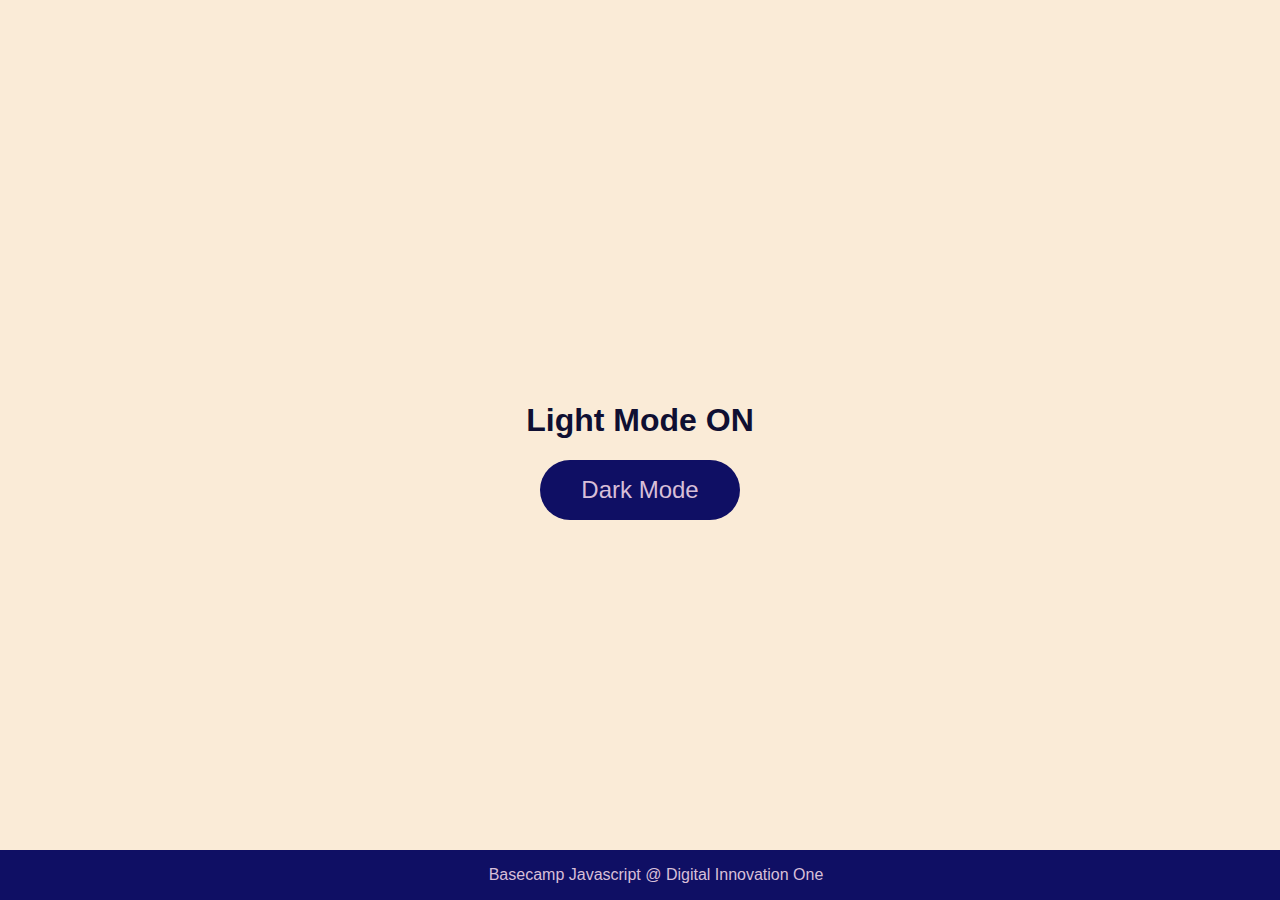
<file: dom_projeto/index.html>
<!DOCTYPE html>
<html lang="en">
	<head>
		<meta charset="UTF-8" />
		<meta http-equiv="X-UA-Compatible" content="IE=edge" />
		<meta name="viewport" content="width=device-width, initial-scale=1.0" />
		<link rel="stylesheet" href="style.css">
		<title>Dark mode and Light Mode</title>
	</head>
	<body>
		<main>
			<h1 id="page-title">Light Mode ON</h1>
			<button aria-label="selecionar-modo" id="mode-selector">Dark Mode</button>
		</main>

		<footer>Basecamp Javascript @ Digital Innovation One</footer>
		<script src="scripts.js"></script>
	</body>
</html>
</file>
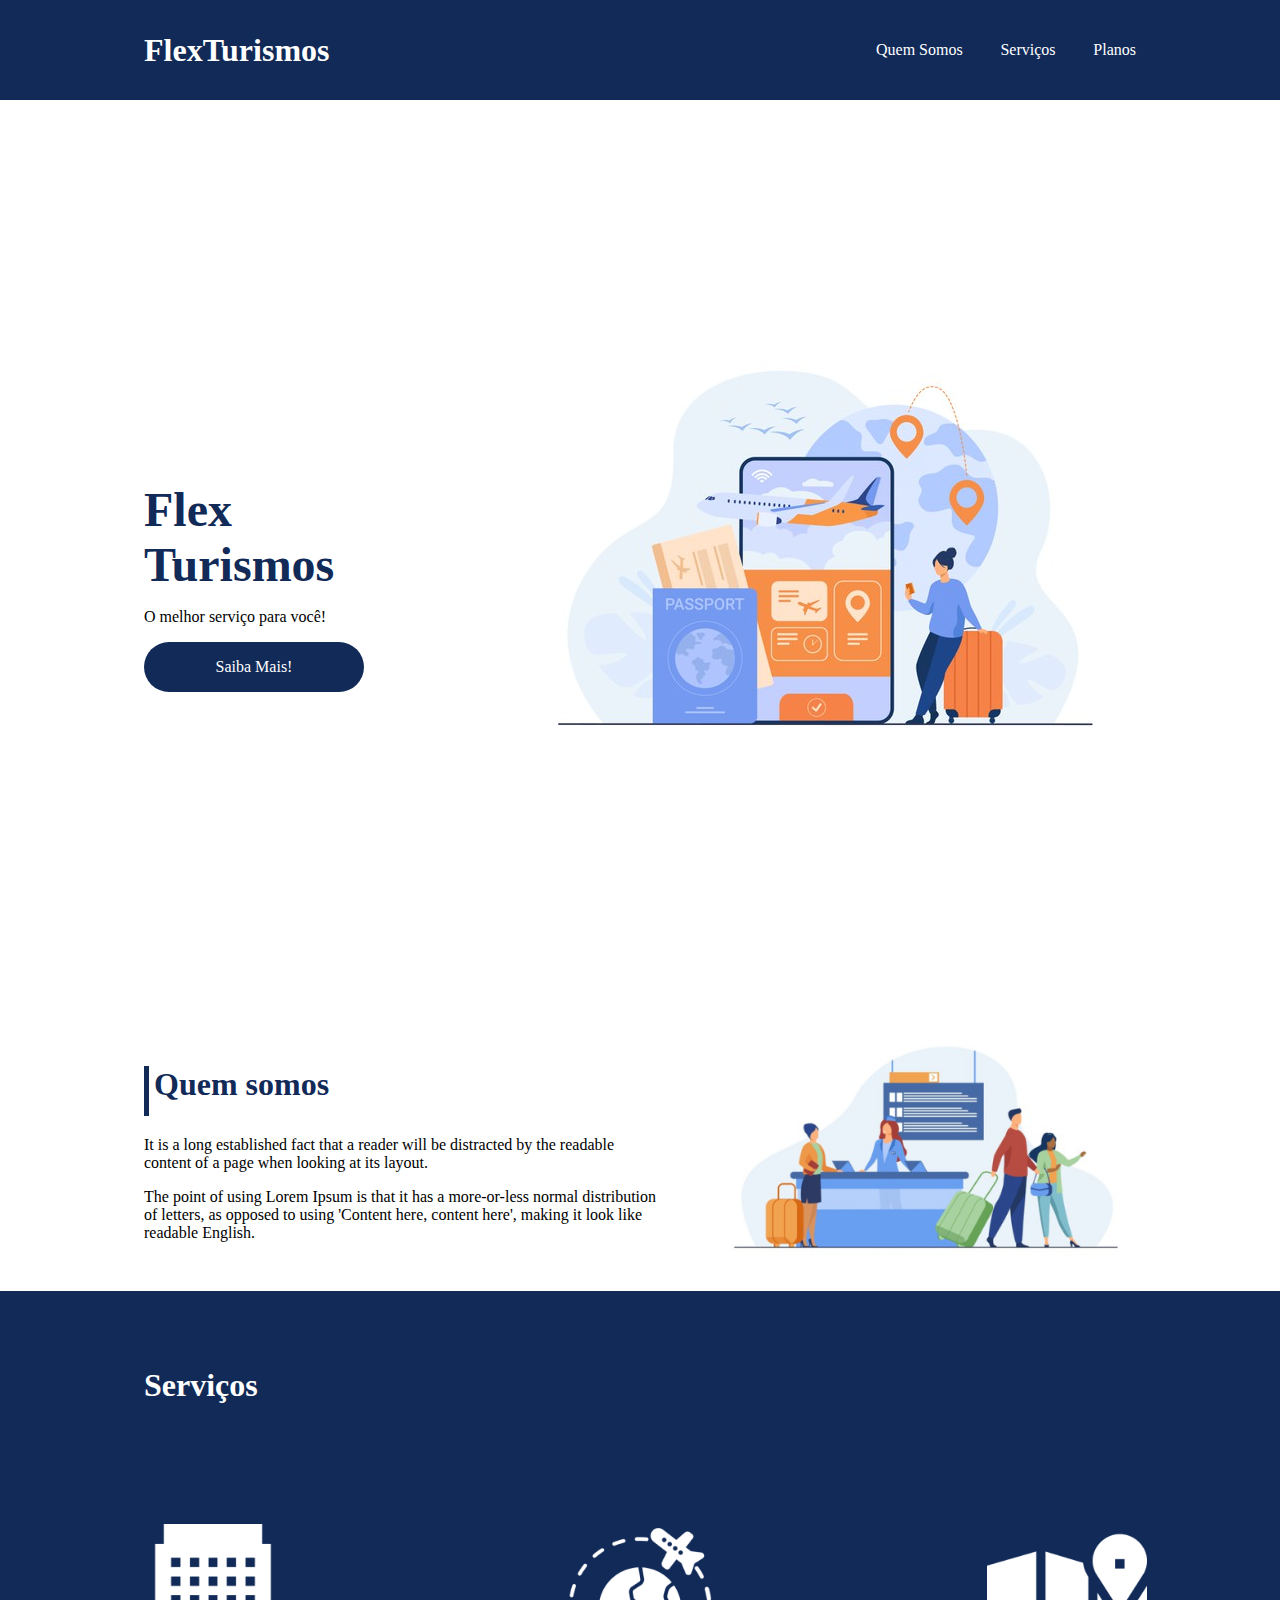
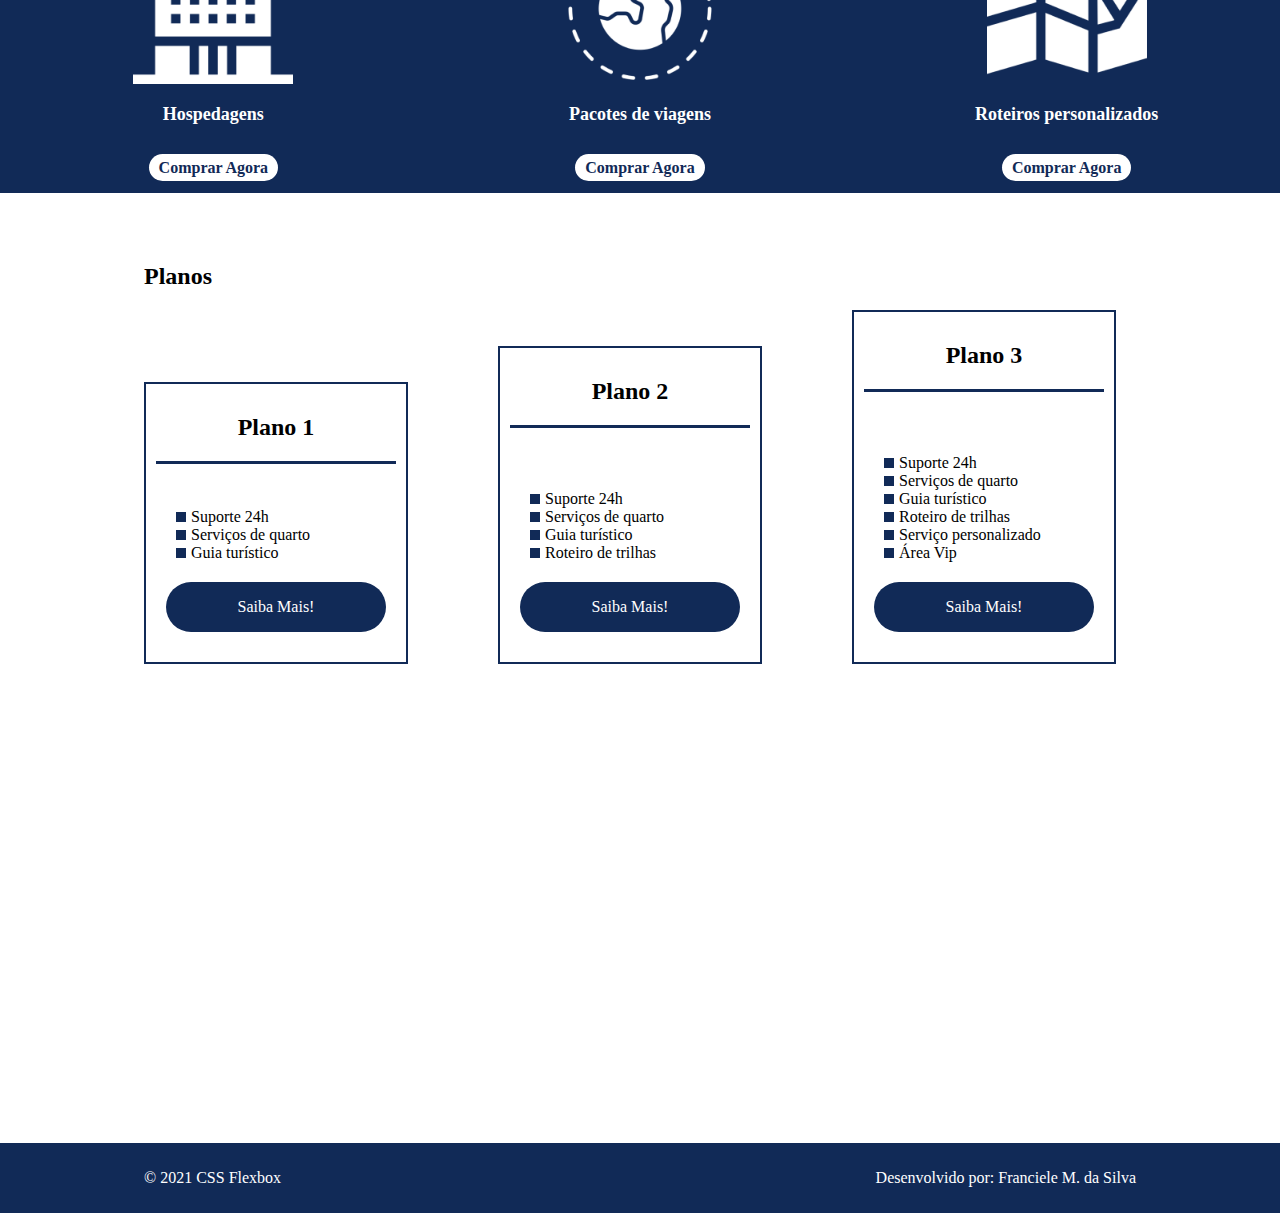
<file: flex-projeto/index.html>
<!DOCTYPE html>
<html lang="pt-br">
<head>
    <meta charset="UTF-8">
    <meta name="viewport" content="width=device-width, initial-scale=1.0">
    <title>Flex Turismos</title>
    <link rel="stylesheet" href="./style.css">
</head>
<body>
    <header>
        <div class="flex-container menu">
            <div><h1>FlexTurismos</h1></div>
                <ul class="list-items">
                    <li><a href="#quem-somos">Quem Somos</a></li>
                    <li><a href="#servicos">Serviços</a></li>
                    <li><a href="#planos">Planos</a></li>
                </ul>
        </div>
    </header>

    <div class="flex-container apresentacao">
        <div class="texto-apresentação">
            <h1>Flex <br>Turismos</h1>
            <p>O melhor serviço para você!</p>
            <a href="" class="btn">Saiba Mais!</a>
        </div>

        <div>
            <div><img src="./images/0-main.png" alt="banner de apresentação"></div>
        </div>
    </div>

    <div class="flex-container" id="quem-somos">
        <div>
            <img src="./images/1-quem-somos.png" alt="balcão de atendimento">
        </div>
        
        <div>
            <h2>Quem somos</h2>
            <p>It is a long established fact that a reader will be distracted by the readable content of a page when looking at its layout. </p>
            <p>The point of using Lorem Ipsum is that it has a more-or-less normal distribution of letters, as opposed to using 'Content here, content here', making it look like readable English.</p>
        </div>
    </div>

    <div class="container-externo">
        <div class="flex-container" id="servicos">
            <h2>Serviços</h2>
        </div>

        <div class="list-servicos">
            <div class="item-servico">
                <div><img src="./images/icon-2.png" alt="hospedagens"></div>
                <p>Hospedagens</p>
                <a href="#">Comprar Agora</a>
            </div>

            <div class="item-servico">
               <div><img src="./images/icon-1.png" alt="pacote de viagens"></div>
               <p>Pacotes de viagens</p>
               <a href="#">Comprar Agora</a>
            </div>

            <div class="item-servico">
                <div><img src="./images/icon-3.png" alt="roteiros personalizados"></div>
                <p>Roteiros personalizados</p>
                <a href="#">Comprar Agora</a>
            </div>

        </div>
    </div>

    <div class="flex-container" id="planos">
        <div><h2>Planos</h2></div>
        <div class="list-planos">
            <div class="item-plano">
                <h3>Plano 1</h3>
                <ul>
                    <li>Suporte 24h</li>
                    <li>Serviços de quarto</li>
                    <li>Guia turístico</li>
                </ul>
                <a href="#" class="btn">Saiba Mais!</a>
            </div>
    
            <div class="item-plano">
                <h3>Plano 2</h3>
                <br>
                <ul>
                    <li>Suporte 24h</li>
                    <li>Serviços de quarto</li>
                    <li>Guia turístico</li>
                    <li>Roteiro de trilhas</li>
                </ul>
                <a href="#" class="btn">Saiba Mais!</a>
            </div>
    
            <div class="item-plano">
                <h3>Plano 3</h3>
                <br>
                <ul>
                    <li>Suporte 24h</li>
                    <li>Serviços de quarto</li>
                    <li>Guia turístico</li>
                    <li>Roteiro de trilhas</li>
                    <li>Serviço personalizado</li>
                    <li>Área Vip</li>
                </ul>
                <a href="#" class="btn">Saiba Mais!</a>
            </div>
        </div>
    </div>

    <footer>
        <div class="flex-container footer">
            <p>&copy; 2021 CSS Flexbox</p>
            <p>Desenvolvido por: Franciele M. da Silva</p>
        </div>
    </footer>
</body>
</html>
</file>
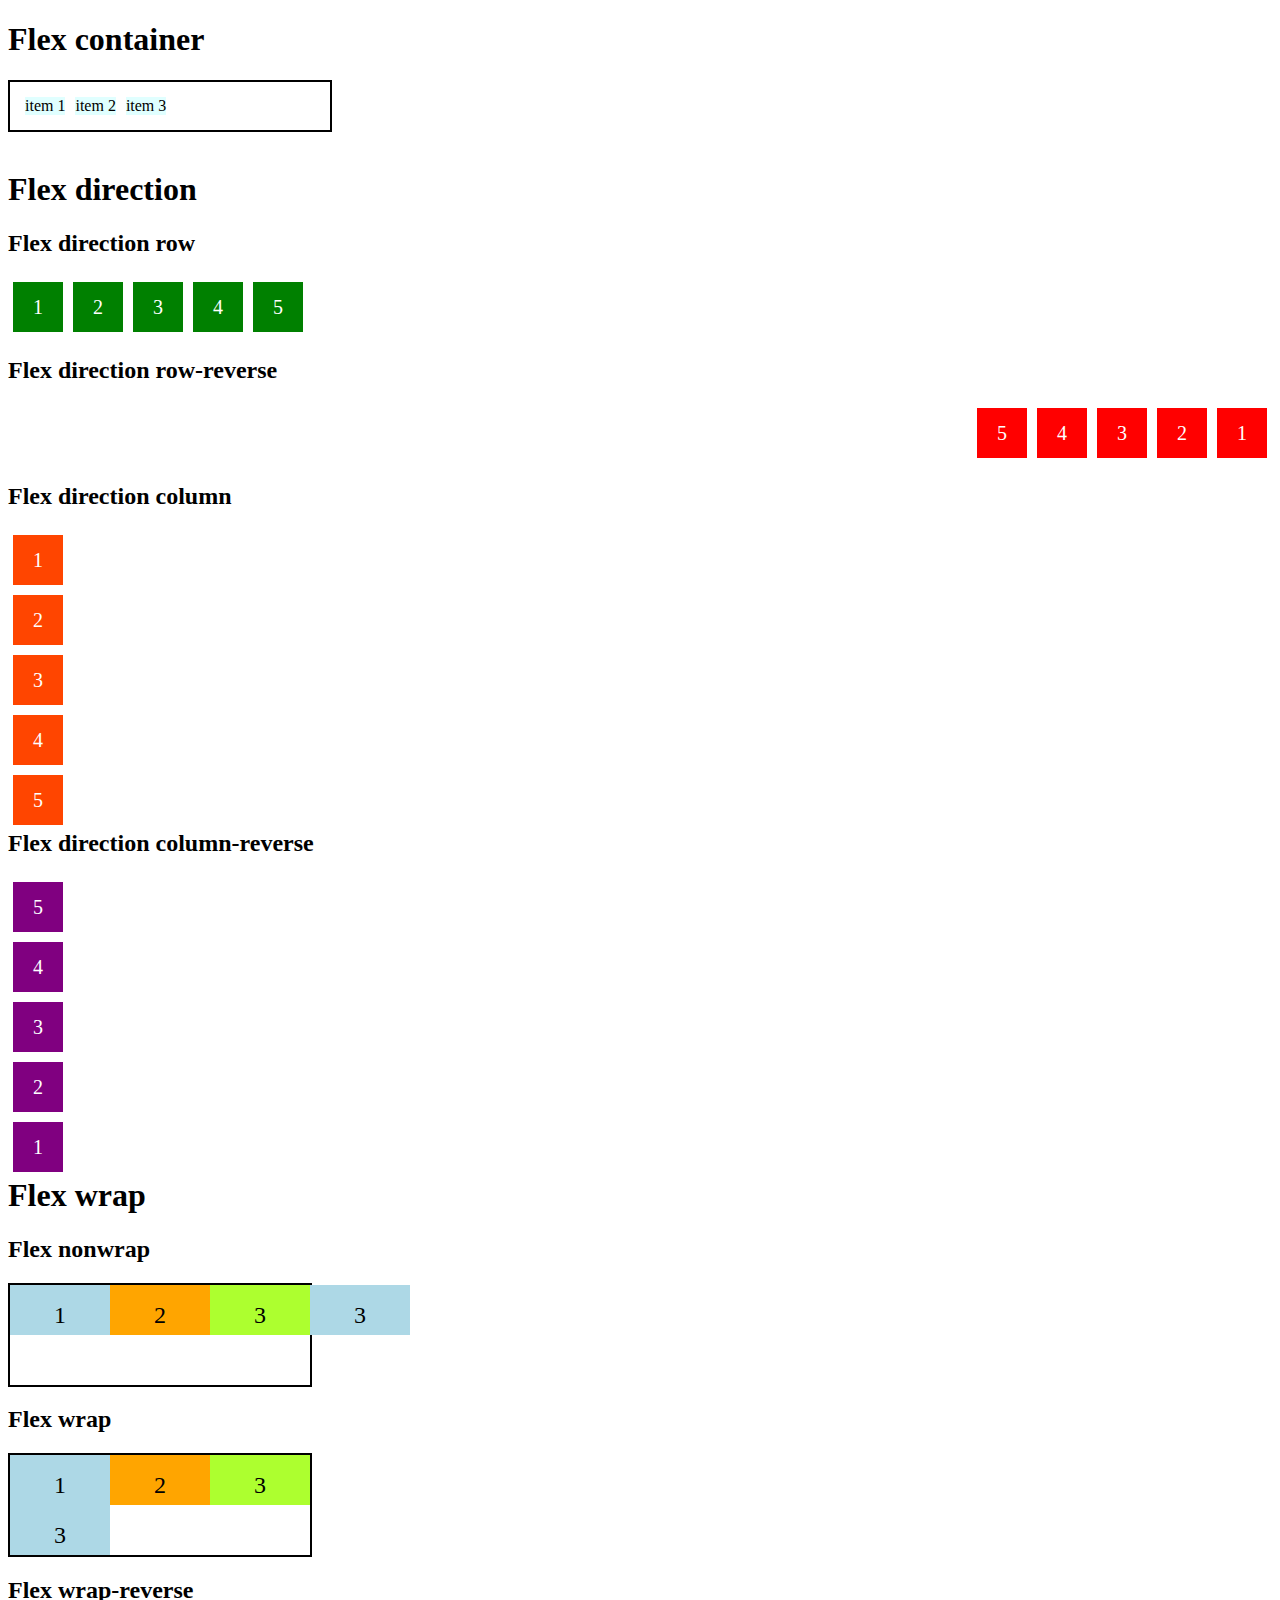
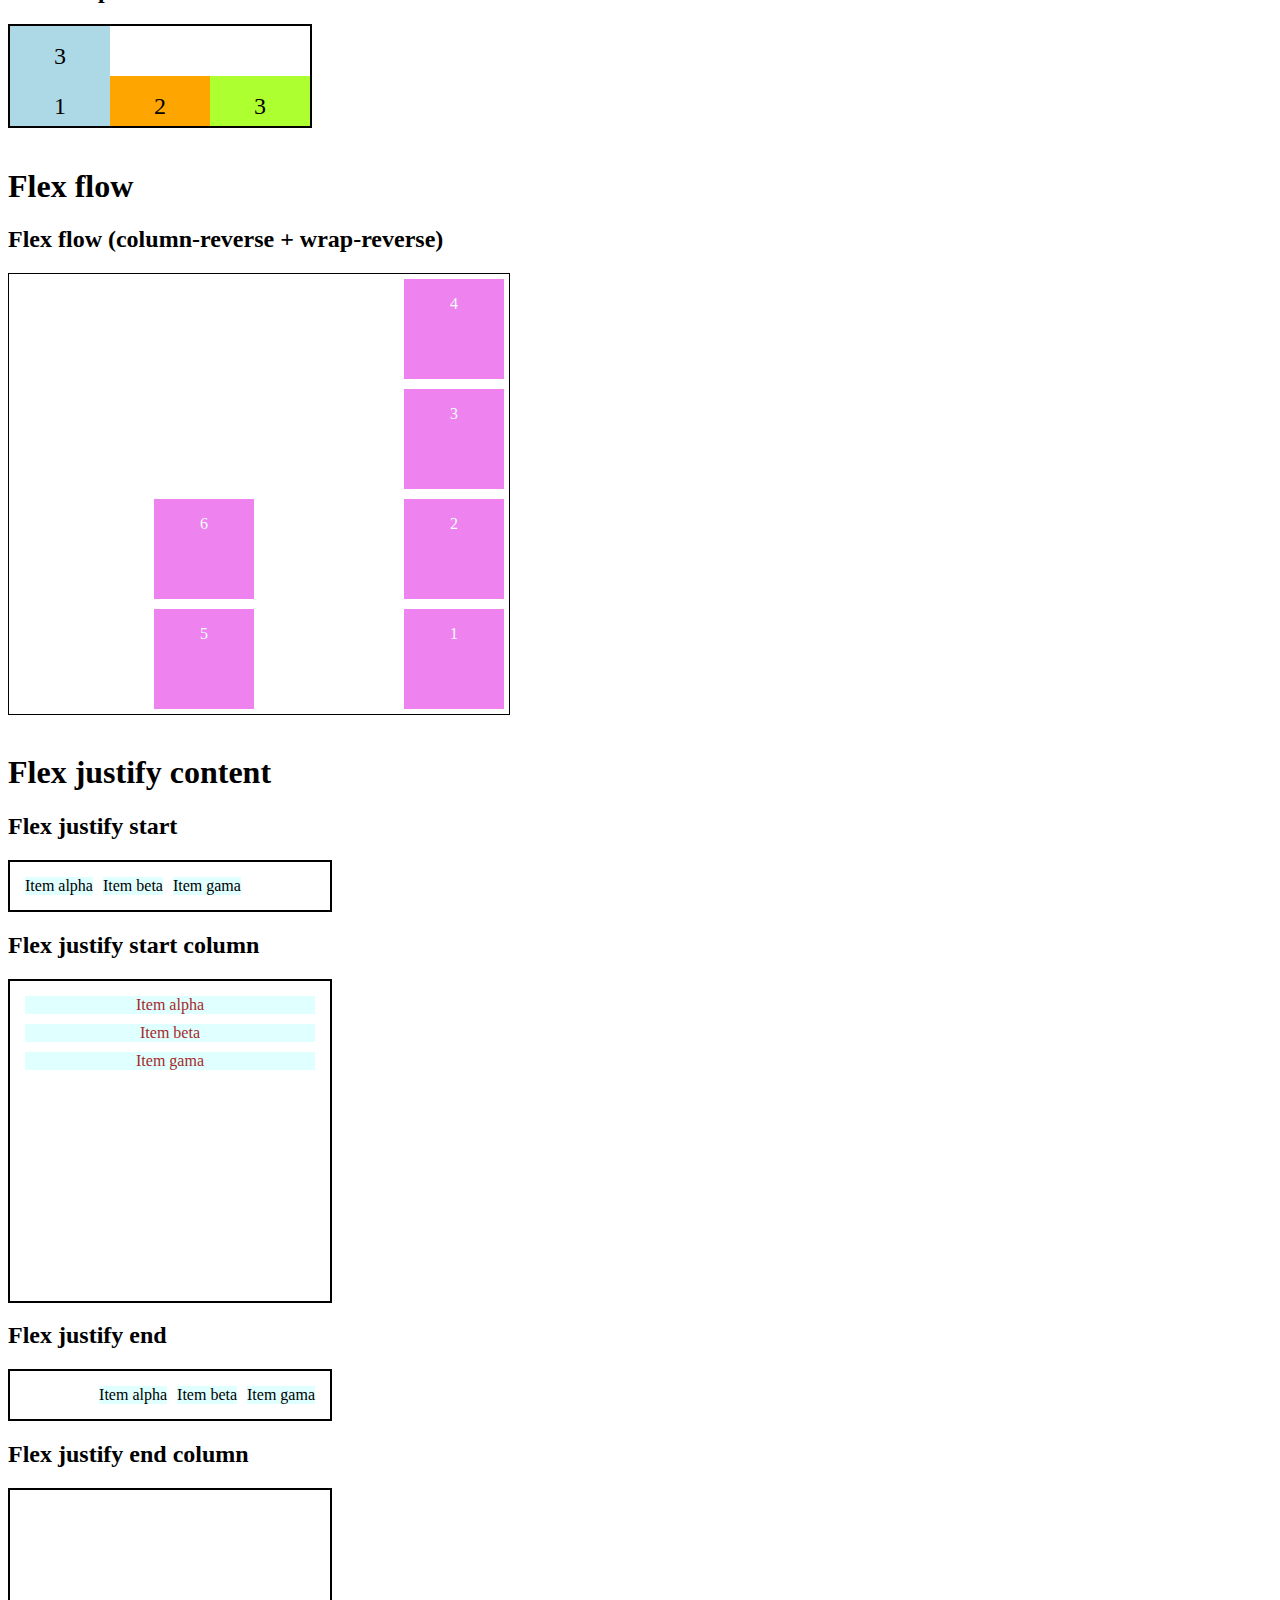
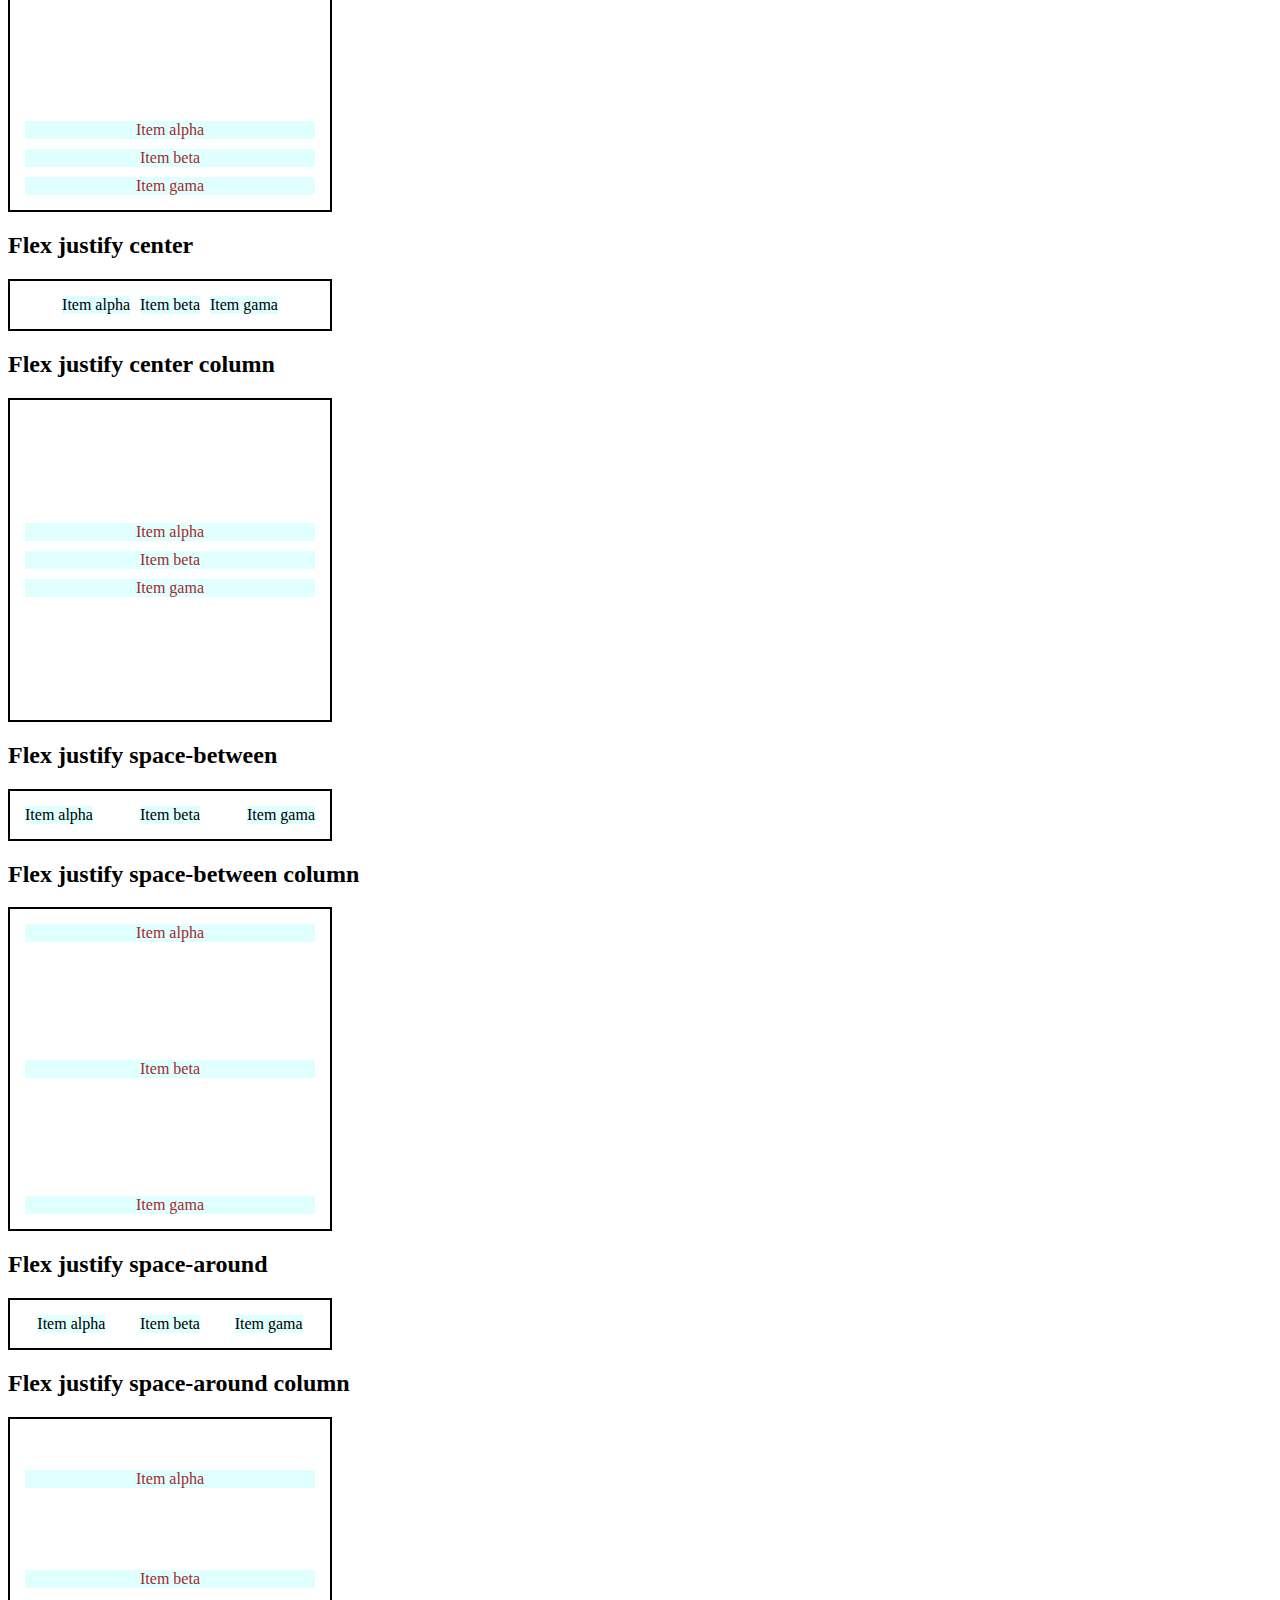
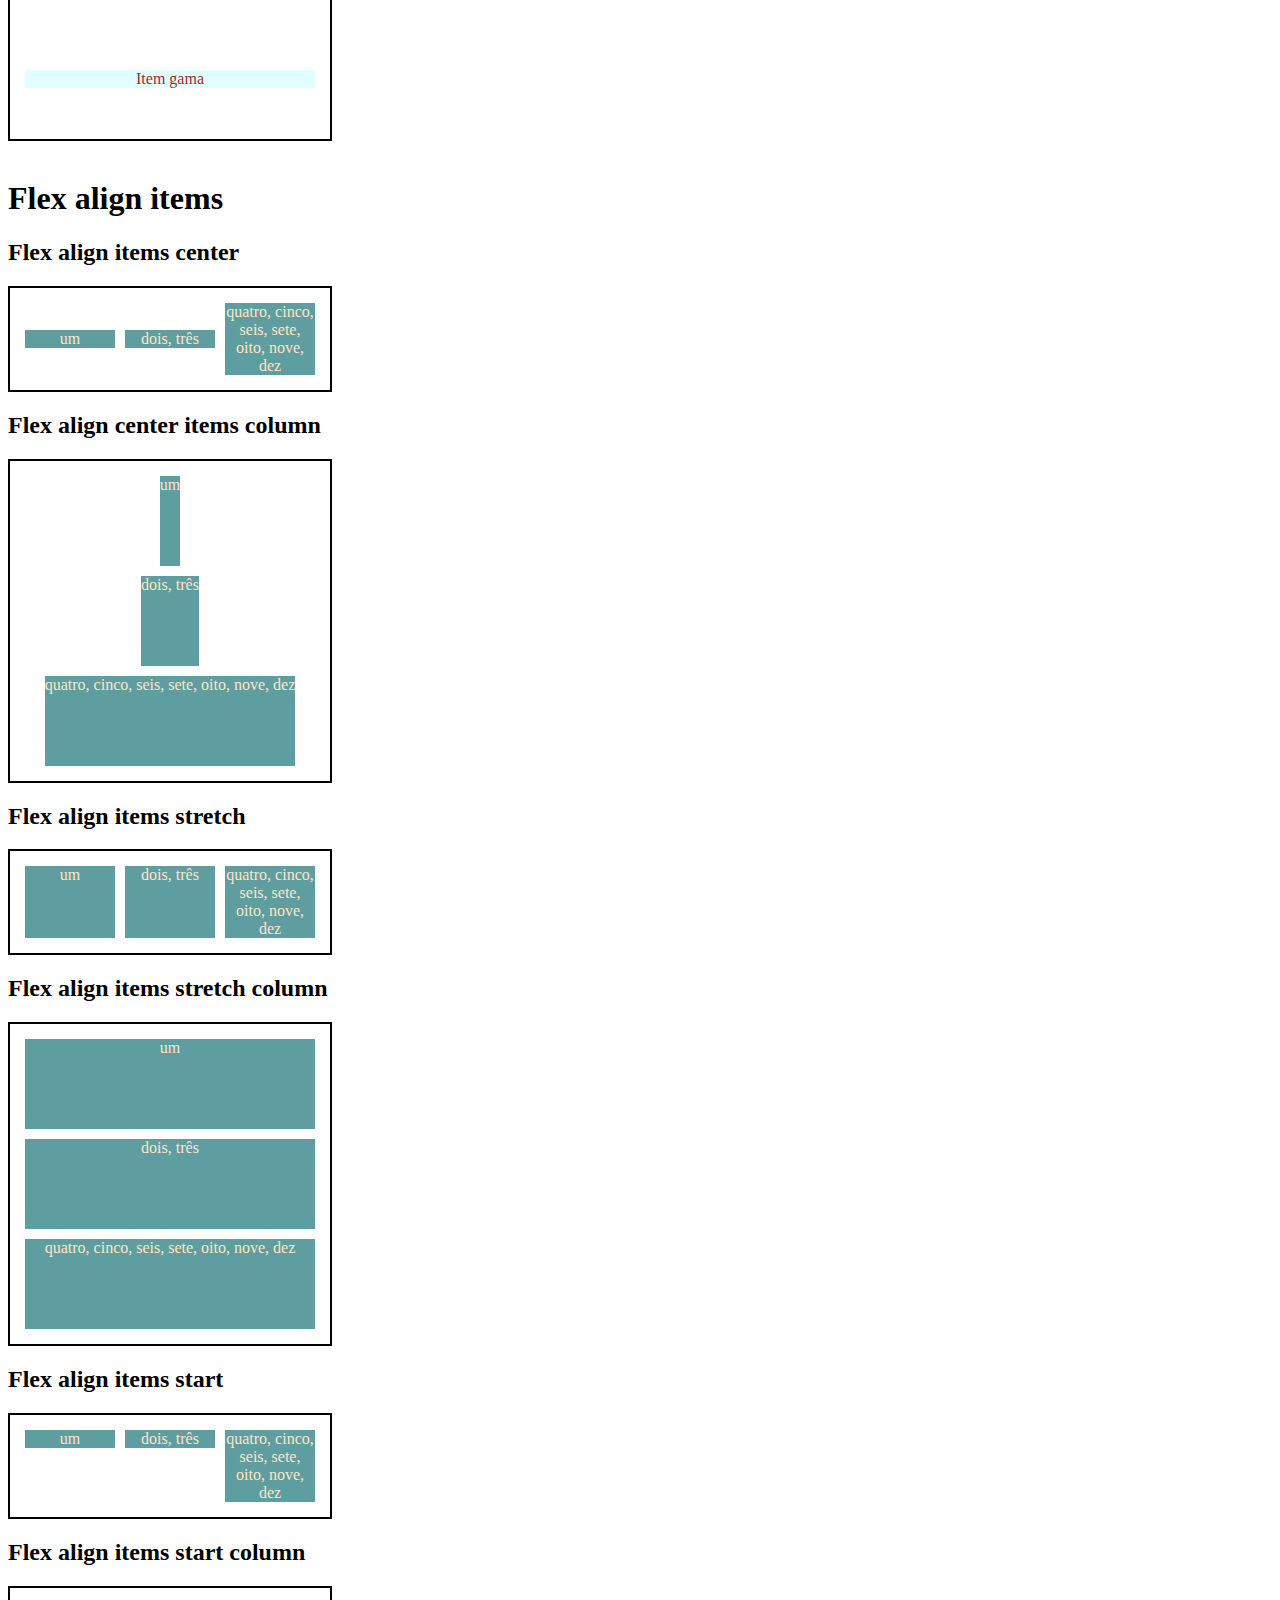
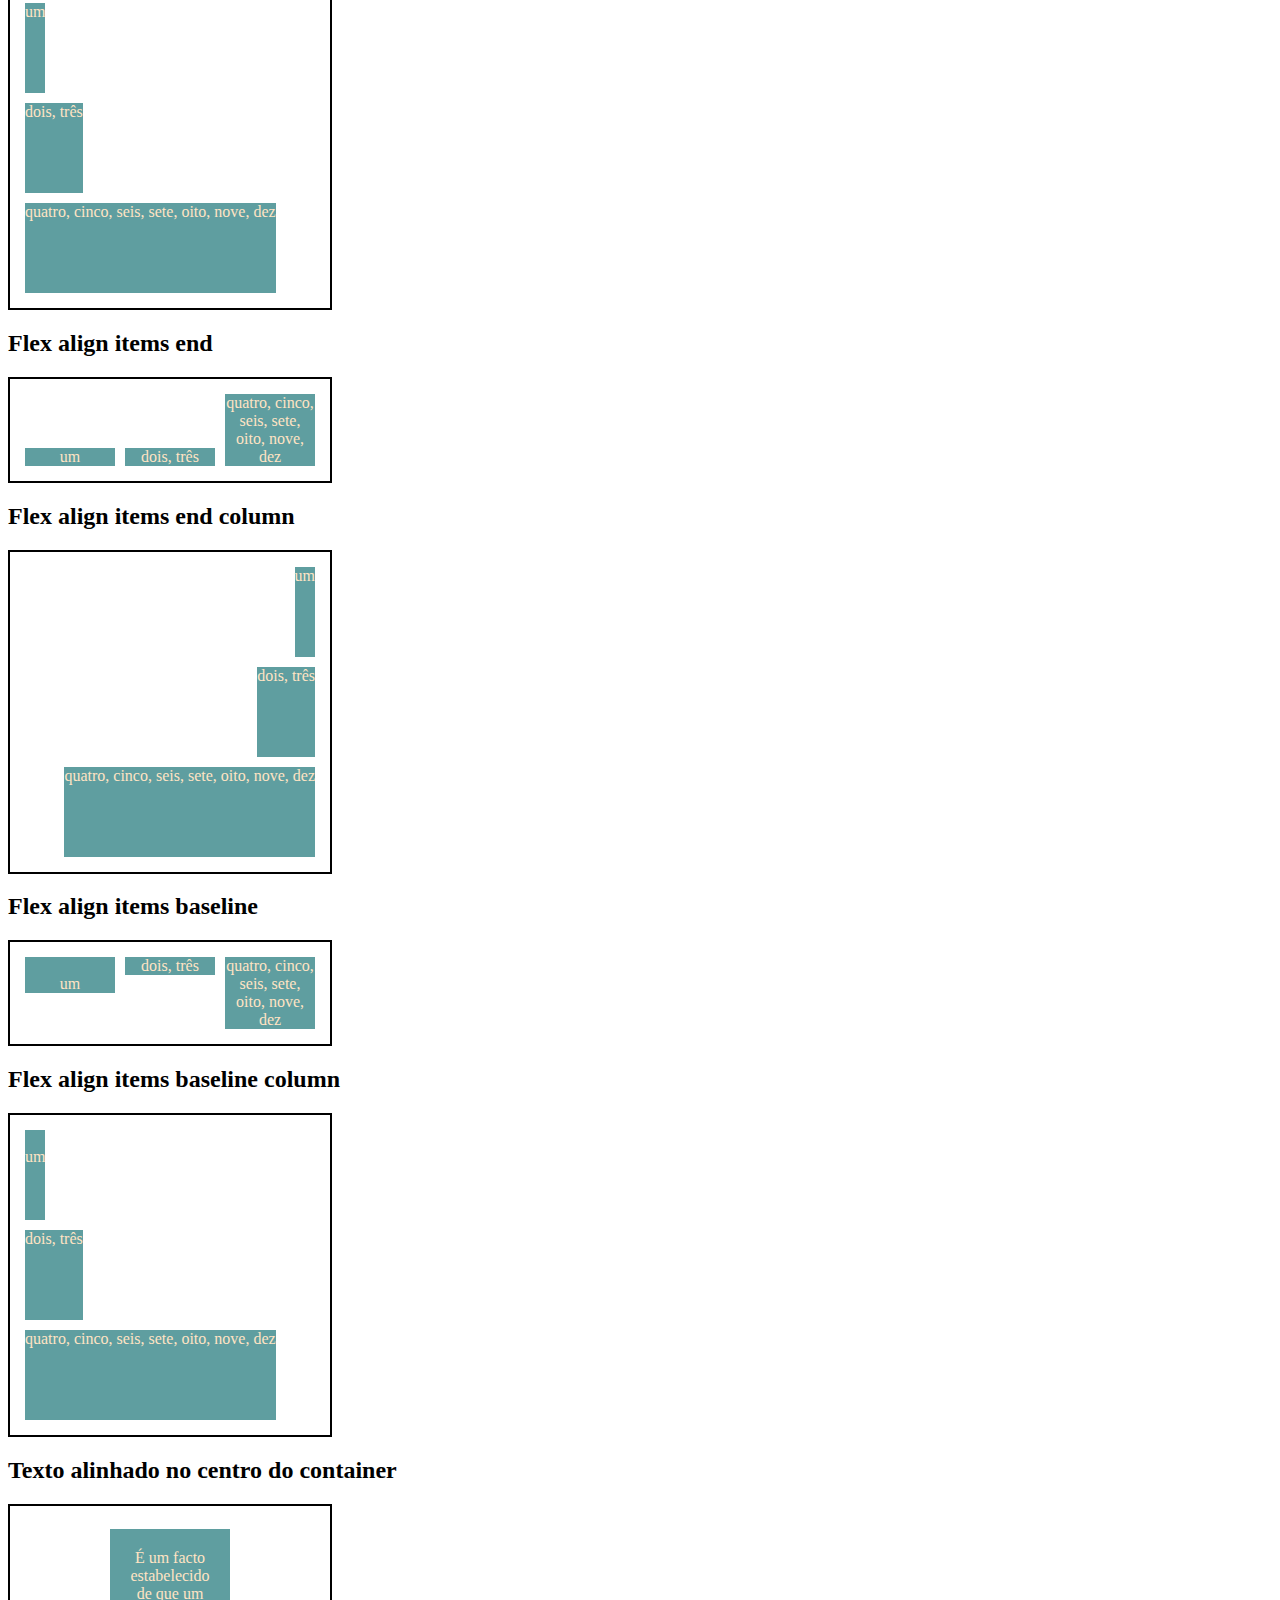
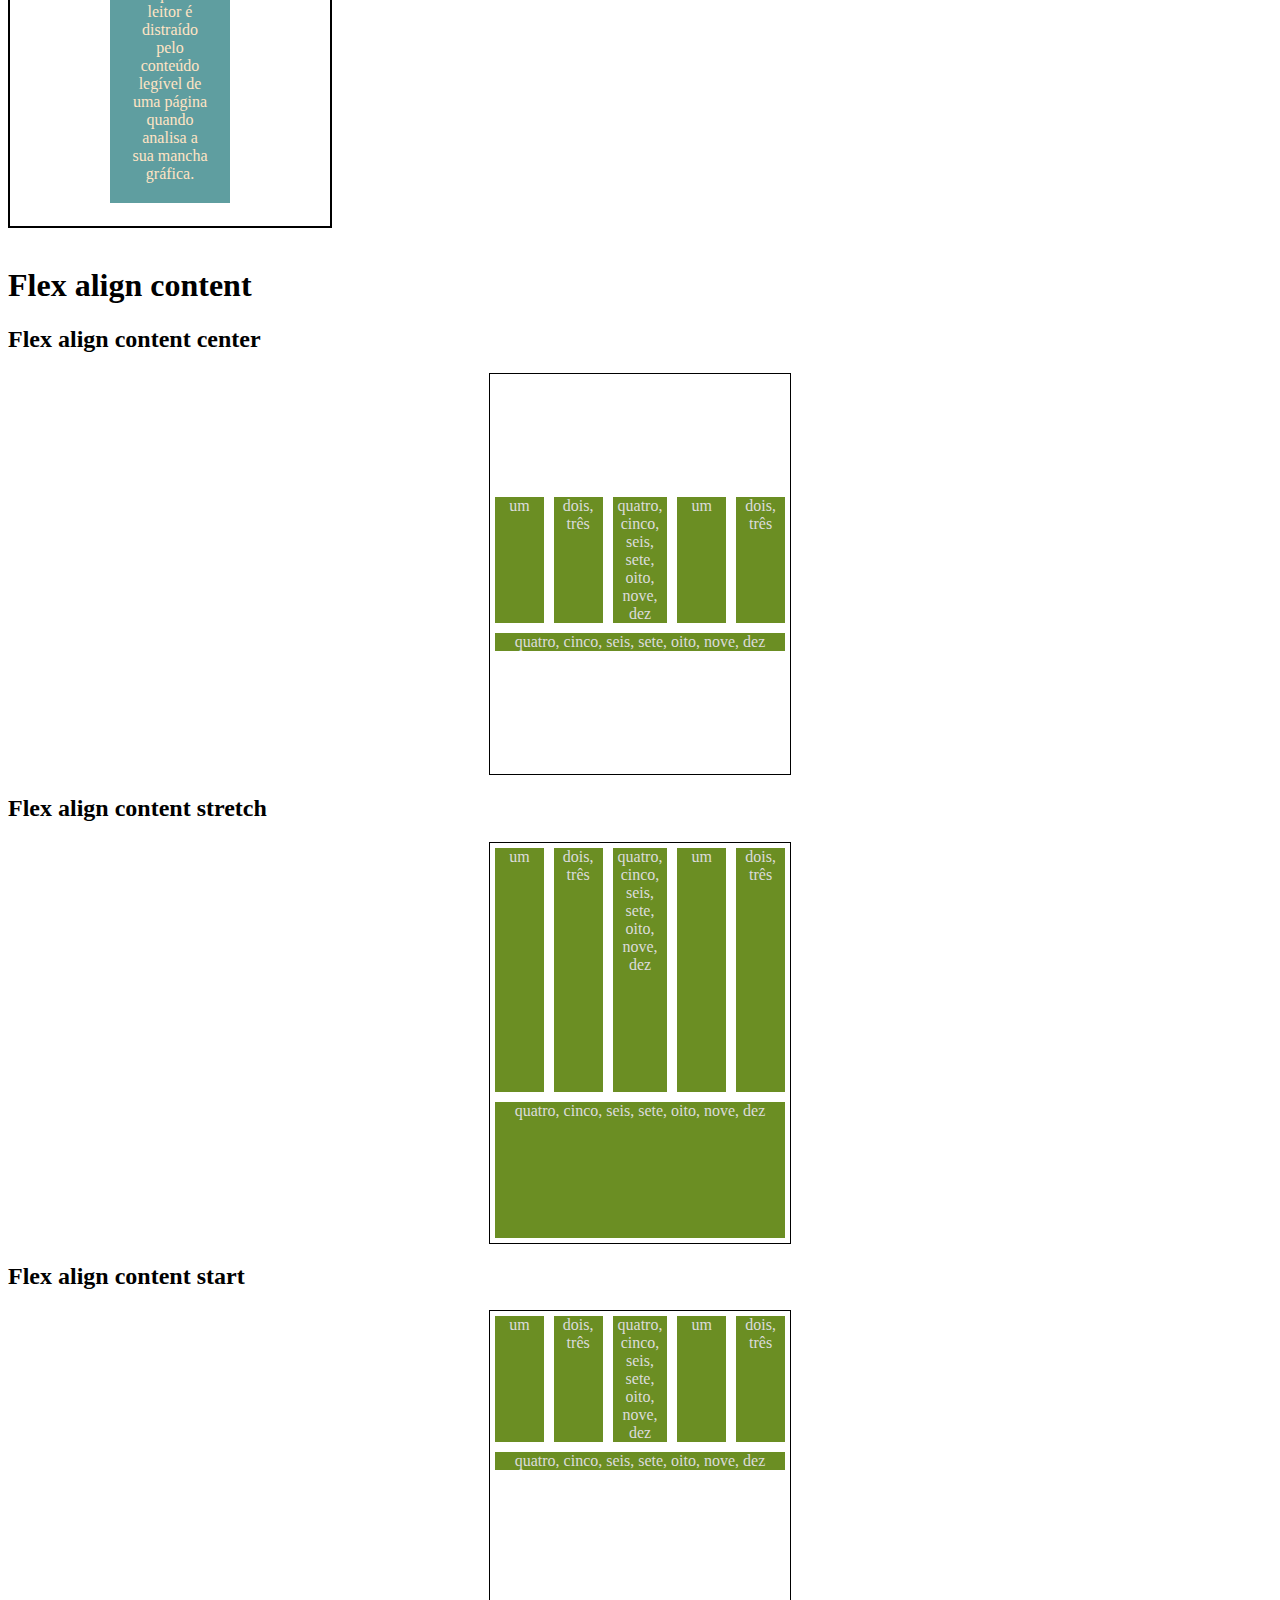
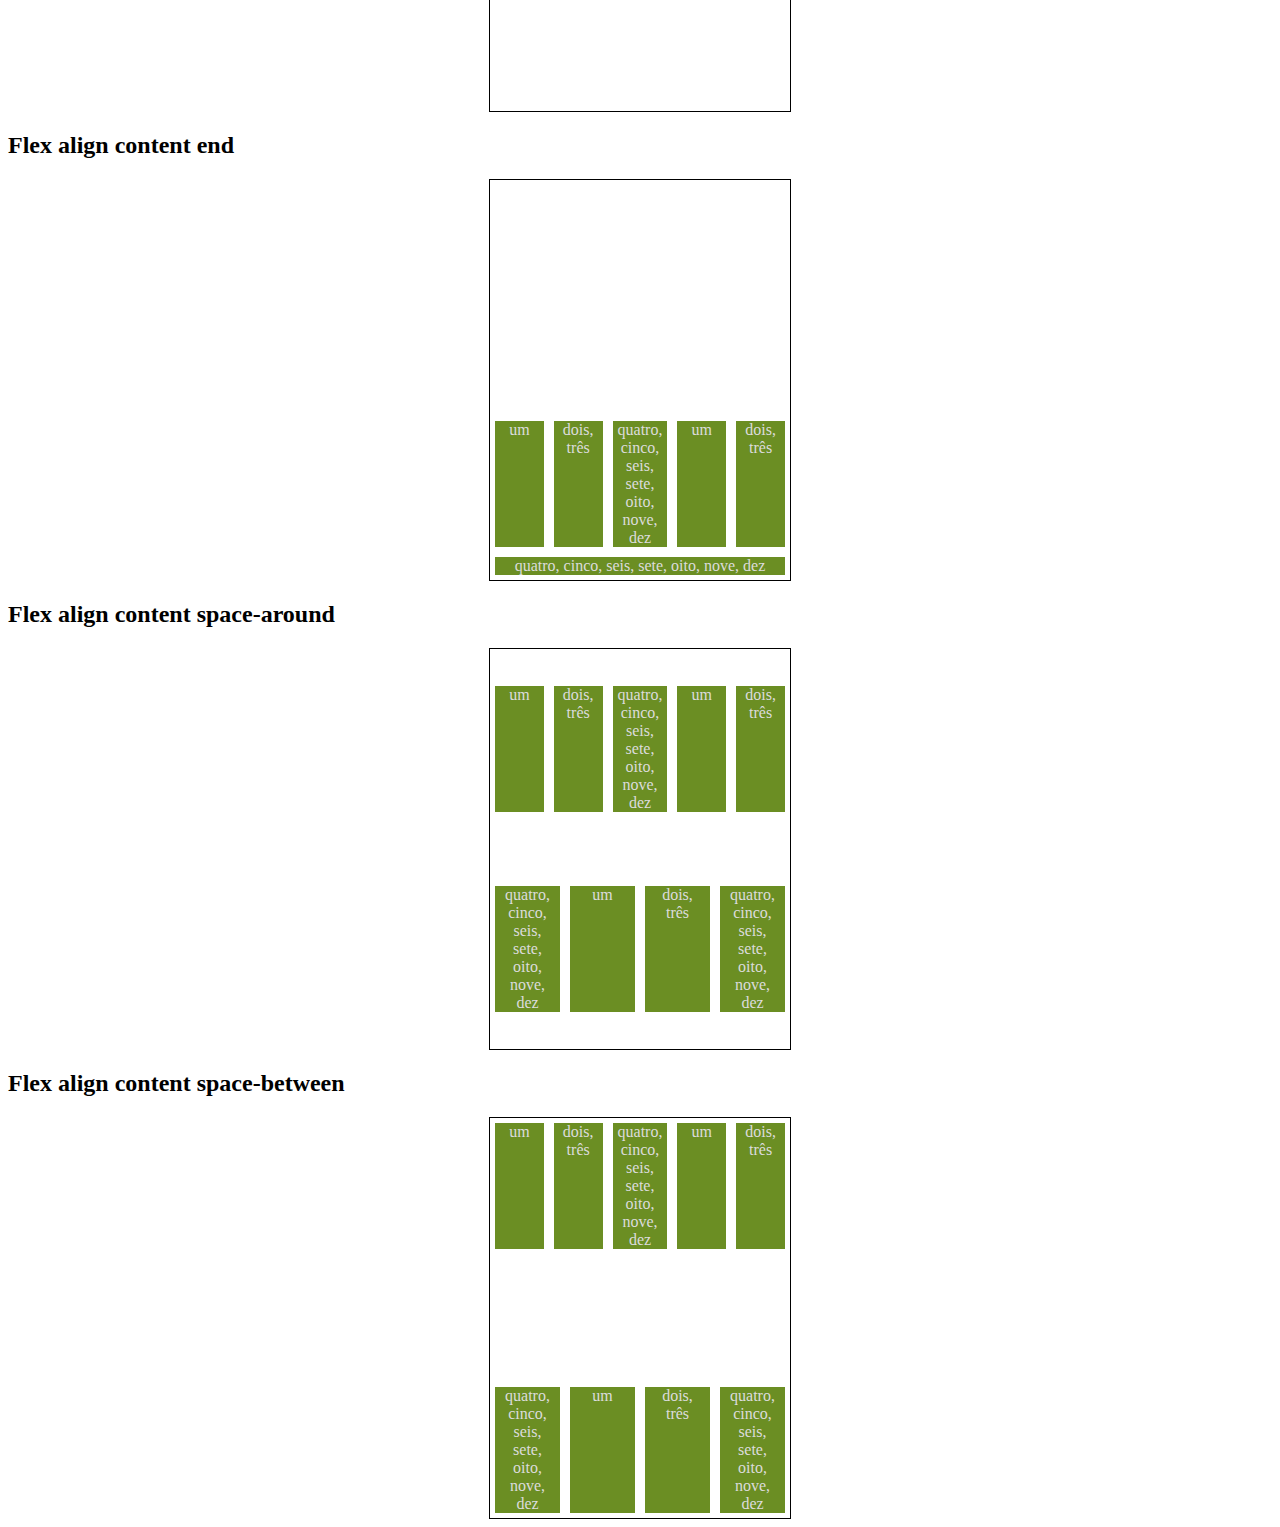
<file: flex.html>
<!DOCTYPE html>
<html lang="en">
<head>
    <meta charset="UTF-8">
    <meta http-equiv="X-UA-Compatible" content="IE=edge">
    <meta name="viewport" content="width=device-width, initial-scale=1.0">
    <title>Display flex</title>
    <style>
        .flex{
            max-width: 300px;
            padding: 10px;
            border: 2px solid black;
            display: flex;
        }
        .item{
            background-color:lightcyan;
            margin: 5px;
            text-align: center;
        }
        .flex-direction{
            margin: 0px;
            padding: 0px;
            display: flex;
            list-style: none;   
            width:100%;         
        }
        .item-direction{
            background: green;
            height: 50px;
            width: 50px;
            line-height: 50px;
            font-size: 20px;
            color: white;
            text-align: center;
            margin: 5px;
        }
        .row-reverse{
            flex-direction: row-reverse;
        }
        .row-reverse li{
            background-color: red;
        }
        .column{
            float: right;
            flex-direction: column;
        }
        .column li{
            background-color: orangered;
        }
        .column-reverse{
            float: right;
            flex-direction: column-reverse;
        }
        .column-reverse li{
            background-color: purple;
        }
        .flex-wrap{
            display: flex;
            height: 100px;
            border: 2px solid black;
            max-width: 300px;
            flex-direction: row;
        }
        .item-wrap{
            font-size: 24px;
            height: 50px;
            text-align: center;
            width: 100px;
            line-height: 60px;
            min-width: 100px;
        }
        .blue{
            background-color: lightblue;
        }
        .orange{
            background-color: orange;
        }
        .green{
            background-color: greenyellow;
        }
        .wrap{
            flex-wrap: wrap;
        }
        .wrap-reverse{
            flex-wrap: wrap-reverse;
        }
        .flex-flow{
            display: flex;
            border: 1px solid black;
            max-width: 500px;
            max-height: 500px;
            flex-flow: column-reverse wrap-reverse;
        }
        .item-flow{
            background-color: violet;
            margin: 5px;
            color: azure;
            text-align: center;
            width: 100px;
            height: 100px;
            line-height: 50px;
        }
        .flex-end{
            justify-content: flex-end;
        }
        .flex-center{
            justify-content: center;
        }
        .flex-space-between{
            justify-content: space-between;
        }
        .flex-space-around{
            justify-content: space-around;
        }
        .column2{
            flex-direction: column;
            height: 300px;
            color:brown;
        }
        .item-aling{
            background-color: cadetblue;
            margin: 5px;
            color: bisque;
            text-align: center;
            flex: 1;
        }
        .flex2{
            flex: 1;
        }
        .center{
            align-items: center;
        }
        .stretch{
            align-items: stretch;
        }
        .start{
            align-items: flex-start;
        }
        .end{
            align-items: flex-end;
        }
        .baseline{
            align-items: baseline;
        }
        .central{
            height: 300px;
            justify-content: center;

        }
        .central .item-aling{
            flex: 0;
            padding: 20px;
        }
        .flex3{
            height: 400px;
            max-width: 300px;
            margin: 0 auto;
            display: flex;
            flex-wrap: wrap;
            border: 1px solid black;
        }
        .item-content{
            background-color: olivedrab;
            padding: 0 5px;
            margin: 5px;
            flex: 1;
            text-align: center;
            color: gainsboro;
        }
        .centerc{
            align-content: center;
        }
        .stretchc{
            align-content: stretch;
        }
        .startc{
            align-content: flex-start;
        }
        .endc{
            align-content: flex-end;
        }
        .space-aroundc{
            align-content: space-around;
        }
        .space-betweenc{
            align-content: space-between;
        }
    </style>
</head>
<body>
    <h1>Flex container</h1>
    <div class="flex">
        <div class="item">item 1</div>
        <div class="item">item 2</div>
        <div class="item">item 3</div>
    </div>
    <br><h1>Flex direction</h1>
    <h2>Flex direction row</h2>
    <ul class="flex-direction">
        <li class="item-direction">1</li>
        <li class="item-direction">2</li>
        <li class="item-direction">3</li>
        <li class="item-direction">4</li>
        <li class="item-direction">5</li>
    </ul>
    <h2>Flex direction row-reverse</h2>
    <ul class="flex-direction row-reverse">
        <li class="item-direction">1</li>
        <li class="item-direction">2</li>
        <li class="item-direction">3</li>
        <li class="item-direction">4</li>
        <li class="item-direction">5</li>
    </ul>
    <h2>Flex direction column</h2>
    <ul class="flex-direction column">
        <li class="item-direction">1</li>
        <li class="item-direction">2</li>
        <li class="item-direction">3</li>
        <li class="item-direction">4</li>
        <li class="item-direction">5</li>
    </ul>
    <h2>Flex direction column-reverse</h2>    
    <ul class="flex-direction column-reverse">
        <li class="item-direction">1</li>
        <li class="item-direction">2</li>
        <li class="item-direction">3</li>
        <li class="item-direction">4</li>
        <li class="item-direction">5</li>
    </ul>    
    <br><h1>Flex wrap</h1>
    <h2>Flex nonwrap</h2>
    <div class="flex-wrap">
        <div class="item-wrap blue">1</div>
        <div class="item-wrap orange">2</div>
        <div class="item-wrap green">3</div>
        <div class="item-wrap blue">3</div>
    </div>
    <h2>Flex wrap</h2>
    <div class="flex-wrap wrap">
        <div class="item-wrap blue">1</div>
        <div class="item-wrap orange">2</div>
        <div class="item-wrap green">3</div>
        <div class="item-wrap blue">3</div>  
    </div>
    <h2>Flex wrap-reverse</h2>
    <div class="flex-wrap wrap-reverse">
        <div class="item-wrap blue">1</div>
        <div class="item-wrap orange">2</div>
        <div class="item-wrap green">3</div>
        <div class="item-wrap blue">3</div>  
    </div>
    <br><h1>Flex flow</h1>
    <h2>Flex flow (column-reverse + wrap-reverse)</h2>
    <div class="flex-flow">
        <div class="item-flow">1</div>
        <div class="item-flow">2</div>
        <div class="item-flow">3</div>
        <div class="item-flow">4</div>
        <div class="item-flow">5</div>
        <div class="item-flow">6</div>
    </div>
    <br><h1>Flex justify content</h1>
    <h2>Flex justify start</h2>
    <section class="flex">
        <div class="item">Item alpha</div>
        <div class="item">Item beta</div>
        <div class="item">Item gama</div>
    </section>
    <h2>Flex justify start column</h2>
    <section class="flex column2">
        <div class="item">Item alpha</div>
        <div class="item">Item beta</div>
        <div class="item">Item gama</div>
    </section>
    <h2>Flex justify end</h2>
    <section class="flex flex-end">
        <div class="item">Item alpha</div>
        <div class="item">Item beta</div>
        <div class="item">Item gama</div>
    </section>
    <h2>Flex justify end column</h2>
    <section class="flex flex-end column2">
        <div class="item">Item alpha</div>
        <div class="item">Item beta</div>
        <div class="item">Item gama</div>
    </section>
    <h2>Flex justify center</h2>
    <section class="flex flex-center">
        <div class="item">Item alpha</div>
        <div class="item">Item beta</div>
        <div class="item">Item gama</div>
    </section>
    <h2>Flex justify center column</h2>
    <section class="flex flex-center column2">
        <div class="item">Item alpha</div>
        <div class="item">Item beta</div>
        <div class="item">Item gama</div>
    </section>
    <h2>Flex justify space-between</h2>
    <section class="flex flex-space-between">
        <div class="item">Item alpha</div>
        <div class="item">Item beta</div>
        <div class="item">Item gama</div>
    </section>
    <h2>Flex justify space-between column</h2>
    <section class="flex flex-space-between column2">
        <div class="item">Item alpha</div>
        <div class="item">Item beta</div>
        <div class="item">Item gama</div>
    </section>
    <h2>Flex justify space-around</h2>
    <section class="flex flex-space-around">
        <div class="item">Item alpha</div>
        <div class="item">Item beta</div>
        <div class="item">Item gama</div>
    </section>
    <h2>Flex justify space-around column</h2>
    <section class="flex flex-space-around column2">
        <div class="item">Item alpha</div>
        <div class="item">Item beta</div>
        <div class="item">Item gama</div>
    </section>
    <br><h1>Flex align items</h1>
    <h2>Flex align items center</h2>
    <section class="flex center flex2">
        <div class="item-aling">um</div>
        <div class="item-aling">dois, três</div>
        <div class="item-aling">quatro, cinco, seis, sete, oito, nove, dez</div> 
    </section> 
    <h2>Flex align center items column</h2>
    <section class="flex center flex2 column2">
        <div class="item-aling">um</div>
        <div class="item-aling">dois, três</div>
        <div class="item-aling">quatro, cinco, seis, sete, oito, nove, dez</div> 
    </section> 
    <h2>Flex align items stretch</h2>
    <section class="flex stretch flex2">
        <div class="item-aling">um</div>
        <div class="item-aling">dois, três</div>
        <div class="item-aling">quatro, cinco, seis, sete, oito, nove, dez</div> 
    </section>
    <h2>Flex align items stretch column</h2>
    <section class="flex stretch flex2 column2">
        <div class="item-aling">um</div>
        <div class="item-aling">dois, três</div>
        <div class="item-aling">quatro, cinco, seis, sete, oito, nove, dez</div> 
    </section>
    <h2>Flex align items start</h2>
    <section class="flex start flex2">
        <div class="item-aling">um</div>
        <div class="item-aling">dois, três</div>
        <div class="item-aling">quatro, cinco, seis, sete, oito, nove, dez</div> 
    </section>
    <h2>Flex align items start column</h2>
    <section class="flex start flex2 column2">
        <div class="item-aling">um</div>
        <div class="item-aling">dois, três</div>
        <div class="item-aling">quatro, cinco, seis, sete, oito, nove, dez</div> 
    </section> 
    <h2>Flex align items end</h2>
    <section class="flex end flex2">
        <div class="item-aling">um</div>
        <div class="item-aling">dois, três</div>
        <div class="item-aling">quatro, cinco, seis, sete, oito, nove, dez</div> 
    </section>
    <h2>Flex align items end column</h2>
    <section class="flex end flex2 column2">
        <div class="item-aling">um</div>
        <div class="item-aling">dois, três</div>
        <div class="item-aling">quatro, cinco, seis, sete, oito, nove, dez</div> 
    </section>  
    <h2>Flex align items baseline</h2>
    <section class="flex baseline flex2">
        <div class="item-aling"><br>um</div>
        <div class="item-aling">dois, três</div>
        <div class="item-aling">quatro, cinco, seis, sete, oito, nove, dez</div> 
    </section> 
    <h2>Flex align items baseline column</h2>
    <section class="flex baseline flex2 column2">
        <div class="item-aling"><br>um</div>
        <div class="item-aling">dois, três</div>
        <div class="item-aling">quatro, cinco, seis, sete, oito, nove, dez</div> 
    </section>    
    <h2>Texto alinhado no centro do container</h2>
    <section class="flex center central">
        <dir class="item-aling">É um facto estabelecido de que um leitor é distraído pelo conteúdo legível de uma página quando analisa a sua mancha gráfica.</dir>
    </section>
    <br><h1>Flex align content</h1>
    <h2>Flex align content center</h2>
    <section class="flex3 centerc">
        <div class="item-content">um</div>
        <div class="item-content">dois, três</div>
        <div class="item-content">quatro, cinco, seis, sete, oito, nove, dez</div> 
        <div class="item-content">um</div>
        <div class="item-content">dois, três</div>
        <div class="item-content">quatro, cinco, seis, sete, oito, nove, dez</div>
    </section>  
    <h2>Flex align content stretch</h2>
    <section class="flex3 stretchc">
        <div class="item-content">um</div>
        <div class="item-content">dois, três</div>
        <div class="item-content">quatro, cinco, seis, sete, oito, nove, dez</div> 
        <div class="item-content">um</div>
        <div class="item-content">dois, três</div>
        <div class="item-content">quatro, cinco, seis, sete, oito, nove, dez</div> 
    </section>
    <h2>Flex align content start</h2>
    <section class="flex3 startc">
        <div class="item-content">um</div>
        <div class="item-content">dois, três</div>
        <div class="item-content">quatro, cinco, seis, sete, oito, nove, dez</div> 
        <div class="item-content">um</div>
        <div class="item-content">dois, três</div>
        <div class="item-content">quatro, cinco, seis, sete, oito, nove, dez</div> 
    </section> 
    <h2>Flex align content end</h2>
    <section class="flex3 endc">
        <div class="item-content">um</div>
        <div class="item-content">dois, três</div>
        <div class="item-content">quatro, cinco, seis, sete, oito, nove, dez</div> 
        <div class="item-content">um</div>
        <div class="item-content">dois, três</div>
        <div class="item-content">quatro, cinco, seis, sete, oito, nove, dez</div> 
    </section>
    <h2>Flex align content space-around</h2>
    <section class="flex3 space-aroundc">
        <div class="item-content">um</div>
        <div class="item-content">dois, três</div>
        <div class="item-content">quatro, cinco, seis, sete, oito, nove, dez</div> 
        <div class="item-content">um</div>
        <div class="item-content">dois, três</div>
        <div class="item-content">quatro, cinco, seis, sete, oito, nove, dez</div>
        <div class="item-content">um</div>
        <div class="item-content">dois, três</div>
        <div class="item-content">quatro, cinco, seis, sete, oito, nove, dez</div>  
    </section>
    <h2>Flex align content space-between</h2>
    <section class="flex3 space-betweenc">
        <div class="item-content">um</div>
        <div class="item-content">dois, três</div>
        <div class="item-content">quatro, cinco, seis, sete, oito, nove, dez</div> 
        <div class="item-content">um</div>
        <div class="item-content">dois, três</div>
        <div class="item-content">quatro, cinco, seis, sete, oito, nove, dez</div>  
        <div class="item-content">um</div>
        <div class="item-content">dois, três</div>
        <div class="item-content">quatro, cinco, seis, sete, oito, nove, dez</div>
    </section>
</body>
</html>
</file>
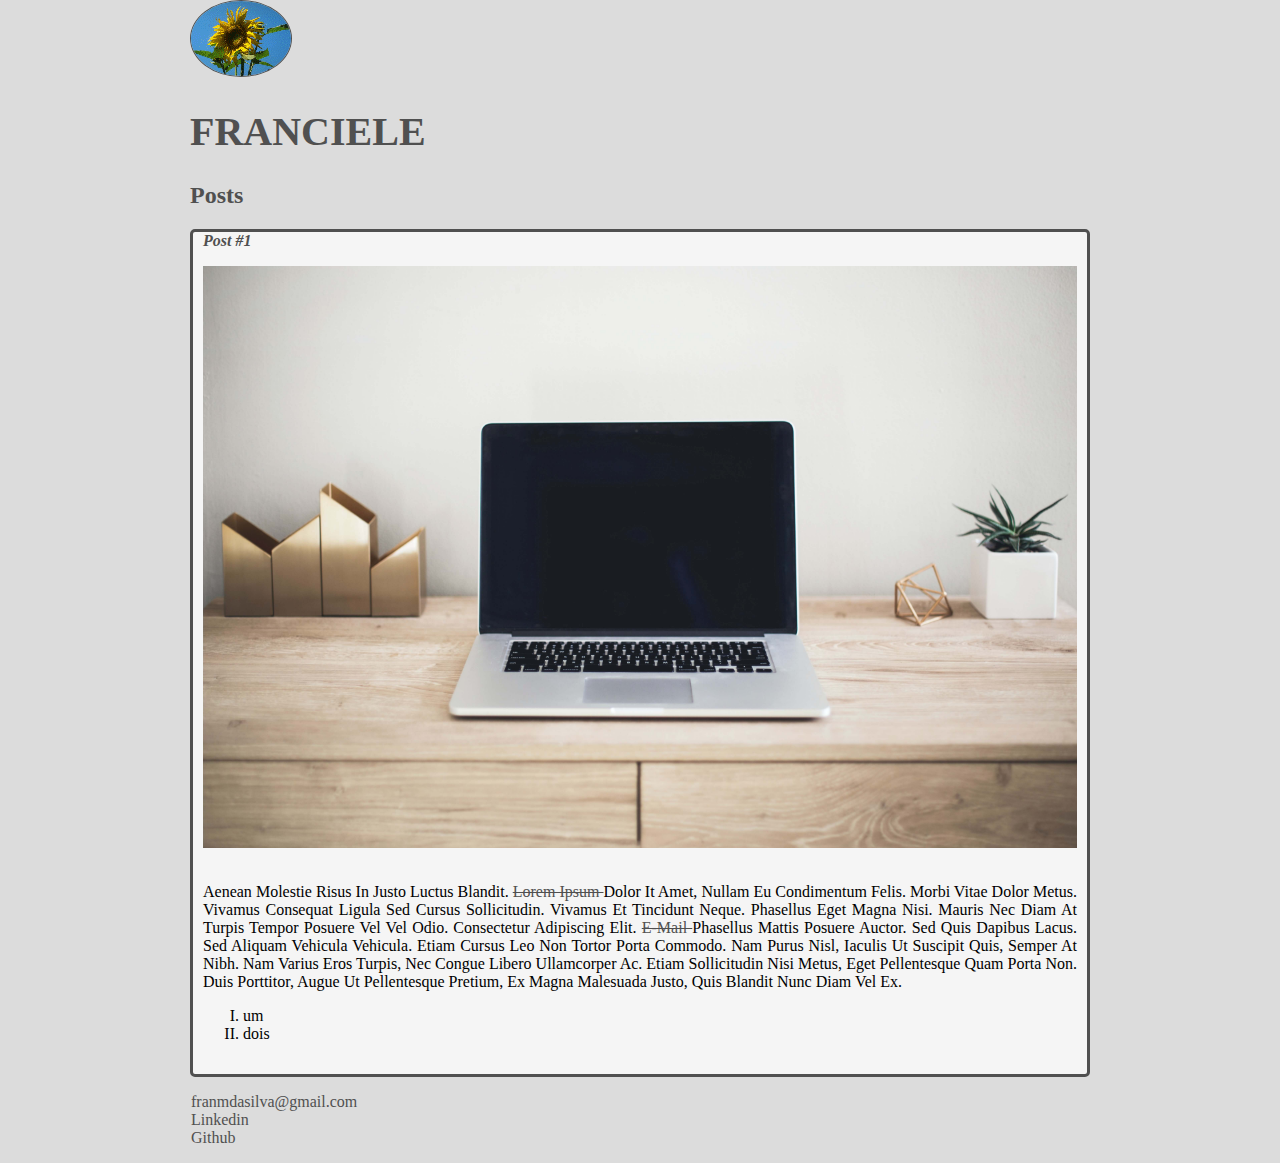
<file: html5.html>
<!DOCTYPE html>
<html>
<head>
    <meta charset="UTF-8">
    <title>Franciele</title>
    <link rel="stylesheet" href="style.css">
</head>
<body>
    <header>
        <img src="flower.gif" alt="Imagem de uma flor." class="foto">
        <h1 id="title">Franciele</h1>
    </header>
    <section>
        <header>
            <h2 class="subtitle">Posts</h2>
        </header>
        <article class="post">
            <header>
                <h3 class="post_title">Post #1</h3>
                <p> <img src="pc.jpg" alt="Foto de um computador." class="post_image"/> </p>
            </header>
            <p class="post_content">
                Aenean molestie risus in justo luctus blandit. <a href="http://www.google.com" target="_blank"> Lorem ipsum </a> dolor it amet, Nullam eu condimentum felis. Morbi vitae dolor metus. Vivamus consequat ligula sed cursus sollicitudin. Vivamus et tincidunt neque. Phasellus eget magna nisi. Mauris nec diam at turpis tempor posuere vel vel odio. consectetur adipiscing elit. <a href="mailto:franmdasilva@gmail.com"> E-mail </a> Phasellus mattis posuere auctor. Sed quis dapibus lacus. Sed aliquam vehicula vehicula. Etiam cursus leo non tortor porta commodo. Nam purus nisl, iaculis ut suscipit quis, semper at nibh. Nam varius eros turpis, nec congue libero ullamcorper ac. Etiam sollicitudin nisi metus, eget pellentesque quam porta non. Duis porttitor, augue ut pellentesque pretium, ex magna malesuada justo, quis blandit nunc diam vel ex.
                <ol>
                    <li>
                        um
                    </li>
                    <li>
                        dois
                    </li>
                </ol>
                
            </p>
        </article>
    </section>
    <footer>
        <ul class="contact_list">
            <li>
                <a href="mailto:franmdasilva@gmail.com" target="_blank">franmdasilva@gmail.com</a>
            </li>
            <li>
                <a href="https://www.linkedin.com/in/franciele-manoel-da-silva-42681a209/" target="_blank">Linkedin</a>
            </li>
            <li>
                <a href="https://github.com/franmdasilva" target="_blank">Github</a>
            </li>
        </ul>
    </footer>
    
</body>
</html>
</file>
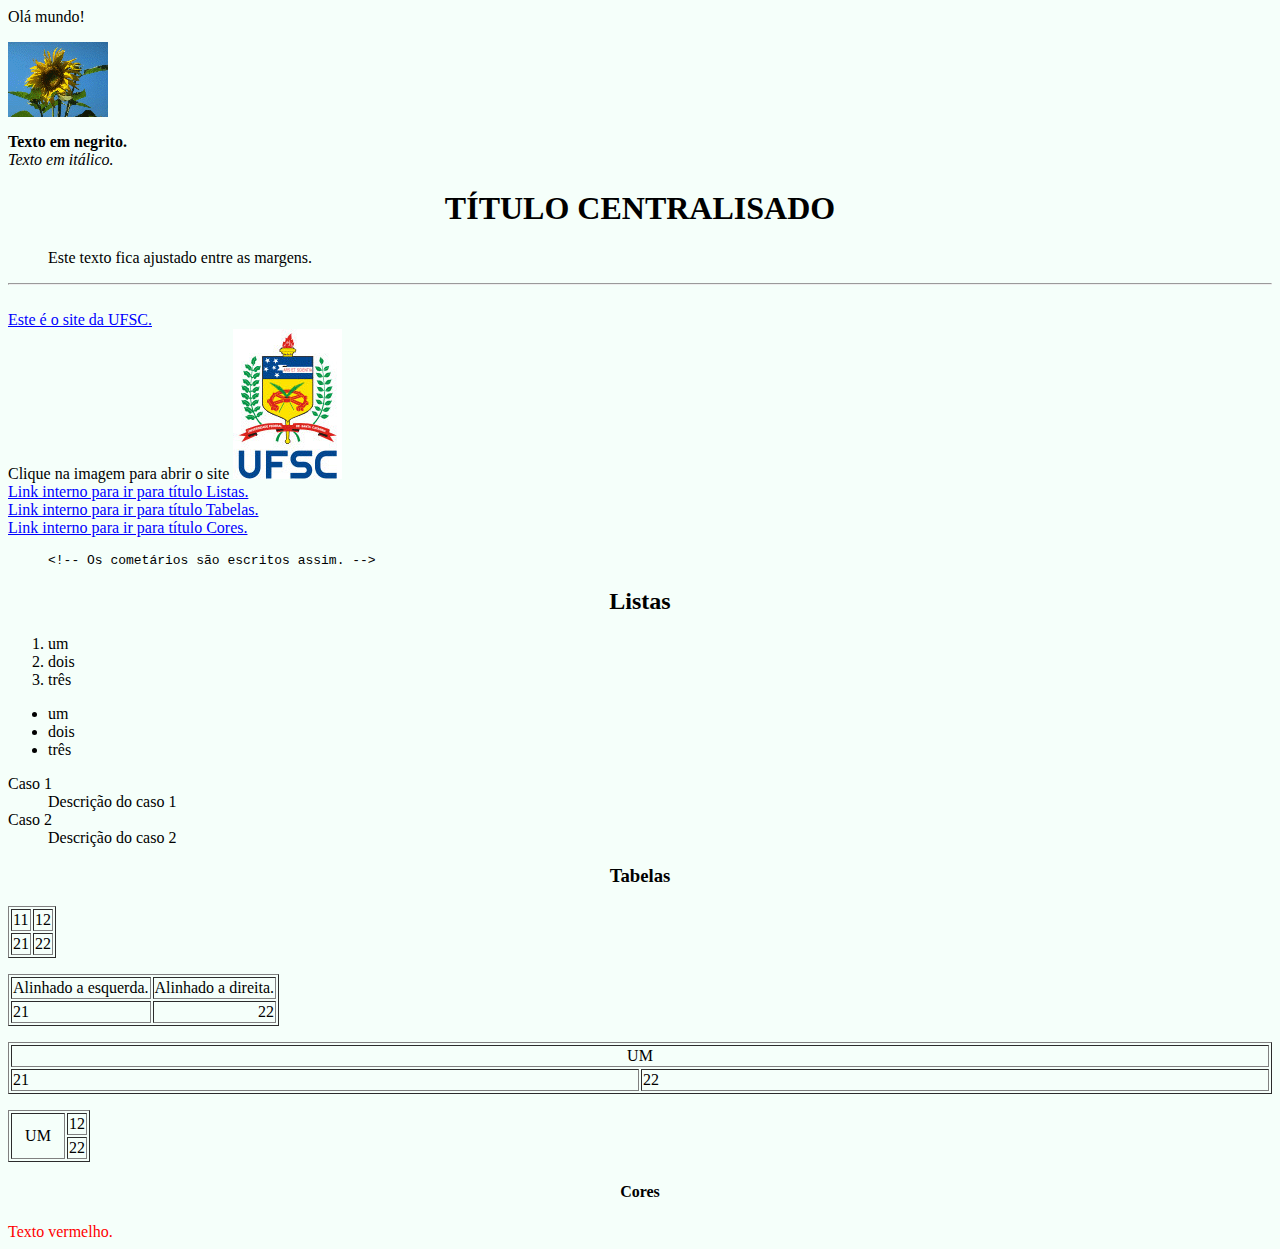
<file: learning_html.html>
<html> 

<head>

<title> Meu site! </title>

</head>

<body bgcolor=#F5FFFA text=black link=blue vlink=#4B0082 alink=yellow>

<!-- Isso é um comentário -->

<!-- Tags dizem para o navegador fazer algo especial, como escrever em itálico, elas costumam ter a seguinte estrutura -->
<!-- <tagname attribute1="value1" attribute2="value2" ... > -->

<!-- Imprimindo um texto comum -->
Olá mundo!

<!-- Abrindo uma imagem -->
<p> <img src="flower.gif">

<!-- Algumas tags tem começo e fim, são chamadas Container Tags, como bold -->

<p> <b> Texto em negrito. </b>

<br> <i> Texto em itálico. </i>

<center> <h1> TÍTULO CENTRALISADO </h1> </center>

<blockquote> Este texto fica ajustado entre as margens.  </blockquote>
<hr> <!-- Linha horizontal. -->

<!-- Colocando um link para outro site -->

<br> <a href="http://ufsc.br/"> Este é o site da UFSC. </a>

<br> Clique na imagem para abrir o site <a href="http://ufsc.br/"> <img src="brasao_UFSC_vertical_sigla1.jpg"> </a>


<!-- Colocando um link para outra parte do mesmo site -->

<br><a href="#listas"> Link interno para ir para título Listas.</a>
<br><a href="#tabelas"> Link interno para ir para título Tabelas.</a>
<br><a href="#cores"> Link interno para ir para título Cores.</a>

<blockquote>
<pre>&lt;!-- Os cometários são escritos assim. --&gt;
</pre>
</blockquote>

<a name="listas"></a>
<center> <h2> Listas </h2> </center>

<ol>
<li>um
<li>dois
<li>três
</ol>

<ul>
<li>um
<li>dois
<li>três
</ul>

<dl>
<dt>Caso 1
<dd>Descrição do caso 1
<dt>Caso 2
<dd>Descrição do caso 2
</dl>

<a name="tabelas"></a>
<center> <h3> Tabelas </h3> </center>

<p>
<table border>
<tr>
    <td>11</td>
    <td>12</td>
</tr>
<tr>
    <td>21</td>
    <td>22</td>
</tr>
</table>

<p>
<table border>
<tr>
    <td align=left> Alinhado a esquerda. </td>
    <td align=right> Alinhado a direita. </td>
</tr>
<tr>
    <td align=left> 21 </td>
    <td align=right> 22 </td>
</tr>
</table>

<p>
<table border>
<tr>
    <td colspan=2 width="1%"> <center> UM </center> </td>
</tr>
<tr>
    <td>21</td>
    <td>22</td>
</tr>
</table>

<p>
<table border>
<tr>
    <td rowspan=2 width=50> <center> UM </center> </td>
    <td>12</td>
</tr>
<tr>
    <td>22</td>
</tr>
</table>

<a name="cores"></a>
<center> <h4> Cores </h4> </center>

<font color=red> Texto vermelho. </font>

</body>
</html>
</file>
<file: dom_projeto/style.css>
body {
	background-color: antiquewhite;
	color: rgb(15, 15, 50);
	margin: 0;
	font-family: Verdana, Geneva, Tahoma, sans-serif;
}

body.dark-mode {
	background-color: rgb(15, 15, 50);
	color: antiquewhite;
}

main {
	height: 100vh;
	width: 100%;
	display: flex;
	flex-direction: column;
	align-items: center;
	justify-content: center;
}

footer {
	width: 100%;
	background-color: rgb(15, 15, 100);
	padding: 16px;
	color: thistle;
	position: fixed;
	bottom: 0;
	text-align: center;
	font-weight: 400;
	display: flex;
	justify-content: center;
}

footer.dark-mode {
	background-color: thistle;
	color: rgb(15, 15, 100);
}

button {
	border-radius: 40px;
	font-size: 24px;
	font-weight: 400;
	height: 60px;
	width: 200px;
	border: none;
	background-color: rgb(15, 15, 100);
	color: thistle;
	transition: all .6s linear;
}

button:hover {
	font-weight: bolder;
	background-color: black;
	color: white;
}

button.dark-mode {
	background-color: thistle;
	color: rgb(15, 15, 100);
}

button.dark-mode:hover {
	font-weight: bolder;
	background-color: white;
	color: black;
}
</file>
<file: flex-projeto/style.css>
body{
    margin: 0;
    padding: 0;
    font-family: 'Open sans', 'sans-serif';
}

ul{
    list-style: none;
    margin: 0;
    padding: 0;
}

ul li a{
    text-decoration: none;
}

div img{
    display: block;
    width: 100%;
}

.flex-container{
    display: flex;
    max-width: 992px;
    margin: auto;
    width: 100%;
    min-width: 320px;
}

header{
    background-color: #112A57;
    height: 100px;
    display: flex;
    align-items: center;
    color: #fff;
}

header .list-items{
    display: flex;
    max-width: 260px;
    width: 100%;
    justify-content: space-between;
    align-items: center;
}

.list-items li a{
    color: #fff;
}

header .menu{
    justify-content: space-between  ;
}

.apresentacao{
    height: 100vh;
    align-items: center;
    justify-content: space-between;
}

.apresentacao .texto-apresentação{
    max-height: 200px;
}

.texto-apresentação h1{
    color: #112A57;
    font-size: 48px;
    margin-bottom: 10px;
}

.btn{
    background-color: #112A57;
    color: #fff;
    text-align: center;
    border-radius: 30px;
    width: 220px;
    display: block;
    text-decoration: none;
    height: 50px;
    line-height: 50px;
    margin-top: 10px;
    margin-bottom: 10px;
}

#quem-somos{
    flex-direction: row-reverse;
    align-items: center;
    justify-content: space-between;
}

#quem-somos h2{
    font-size: 32px;
    color: #112A57;
    display: flex;
    margin-bottom: 20px;
}

#quem-somos h2::before{
    content: "";
    height: 50px;
    width: 5px;
    margin-right: 5px;
    background-color: #112A57;
    position: relative;
}

#quem-somos p{
    margin-bottom: 10px;
    width: 90%;
}

#quem-somos img{
    min-width: 420px;
}

.container-externo{
    background-color: #112A57;
    width: 100%;
}

#servicos{
    flex-direction: column;
    padding-top: 50px;
    padding-bottom: 100px;
}

#servicos h2{
    color: #fff;
    font-size: 32px;
    margin-bottom: 20px;
}

.list-servicos{
    display: flex;
    justify-content: space-around;
}

.list-servicos .item-servico{
    text-align: center;
}

.item-servico a{
    width: 220px;
    background-color: #fff;
    border-radius: 30px;
    height: 50px;
    text-align: center;
    margin-top: 20px;
    line-height: 50px;
    padding: 5px 10px;
    color: #112A57;
    font-size: 16px;
    text-decoration: none;
    font-weight: 700;
}

.item-servico p{
    font-weight: 700;
    font-size: 18px;
    color: #fff;
    margin-top: 20px;
}

.item-servico img{
    width: 80%;
    margin: auto;
}

#planos{
    flex-direction: column;
    min-height: 100vh;
    padding-top: 50px;
}

#planos h2{
    font-size: 32pxS;
}

.list-planos{
    display: flex;
    align-items: flex-end;
    justify-content: space-between;
}

.item-plano{
    flex: 1;
    border: 2px solid #112A57;
    margin-right: 20px;
    padding: 10px;
    max-width: 240px;
    margin-bottom: 20px;
}

.item-plano .btn{
    margin: auto;
    margin-bottom: 20px;
}

.item-plano h3{
    font-size: 24px;
    display: flex;
    flex-direction: column;
    text-align: center;
    margin-top: 20px;
}

.item-plano h3::after{
    content: "";
    background-color: #112A57;
    width: 100%;
    height: 3px;
    margin-top: 20px;
    margin-bottom: 10px;
}

.item-plano ul{
    padding: 10px 20px;
    display: flex;
    flex-direction: column;
    margin-bottom: 10px;
}

.item-plano ul li{
    display: flex;
    flex-wrap: nowrap;
    align-items: center;
}

.item-plano ul li::before{
    content: "";
    width: 10px;
    height: 10px;
    background-color: #112A57;
    margin-right: 5px;
}

footer{
    background-color: #112A57;
    height: 70px;
    display: flex;
    align-items: center;
}

footer .footer{
    justify-content: space-between;
    color: #fff;
}

/*mobile*/

@media(max-width: 992px){
    .flex-container{
        flex-direction: column;
    }

    .apresentacao{
        flex-direction: column;
    }

    .apresentacao .texto-apresentação{
        width: 100%;
    }

    .apresentacao img{
        width: 320px;
    }

    #quem-somos{
        flex-direction: column-reverse;
    }

    #quem-somos img{
        max-width: 320px;
        min-width: 70%;
        margin: auto;
    }

    .list-servicos{
        flex-direction: column;
    }

    .item-servico img{
        max-width: 75%;
        min-width: 25%;
        margin: auto;
    }

    .list-planos{
        flex-direction: column;
        align-items: flex-start;
        margin-bottom: 20px;
    }

    .list-planos .item-plano{
        max-width: 90%;
        margin: auto;
        width: 100%;
        margin-bottom: 20px
    }

    footer{
        height: auto;
    }

    footer .footer{
        align-items: center;
    }
}
</file>
<file: style.css>
body {
    background: gainsboro;
    font-family: Verdana;
    max-width: 900px;
    margin: auto;
}

#title, .subtitle, .post_title {
    color: #505050;
}

#title {
    font-size: 40px;
    text-transform: uppercase;
}

a {
    text-decoration: line-through;
    color: #505050;
}

ol {
    list-style-type: upper-roman;
}

.contact_list {
    list-style-type: none;
    padding-left: 1px;
}

.contact_list li a {
    text-decoration: none;
}

.post_title {
    font-size: 16px;
    font-style: italic;
    margin: 0;
    margin-bottom: 15px;
}

.post {
    background-color: whitesmoke;
    padding: 0 10px 15px 10px; /*top right bottom left*/
    border: 3px solid #505050;
    border-radius: 5px;
    margin: 0px;
    margin-bottom: 15px;
}

.post_content {
    margin: 0;
    margin-bottom: 15px;
    text-transform: capitalize;
    text-align: justify;
}

.post_image {
    margin-bottom: 15px;
    width: 100%;
}

.foto{
    border: 1px solid #505050;
    border-radius: 50%;
}
</file>
